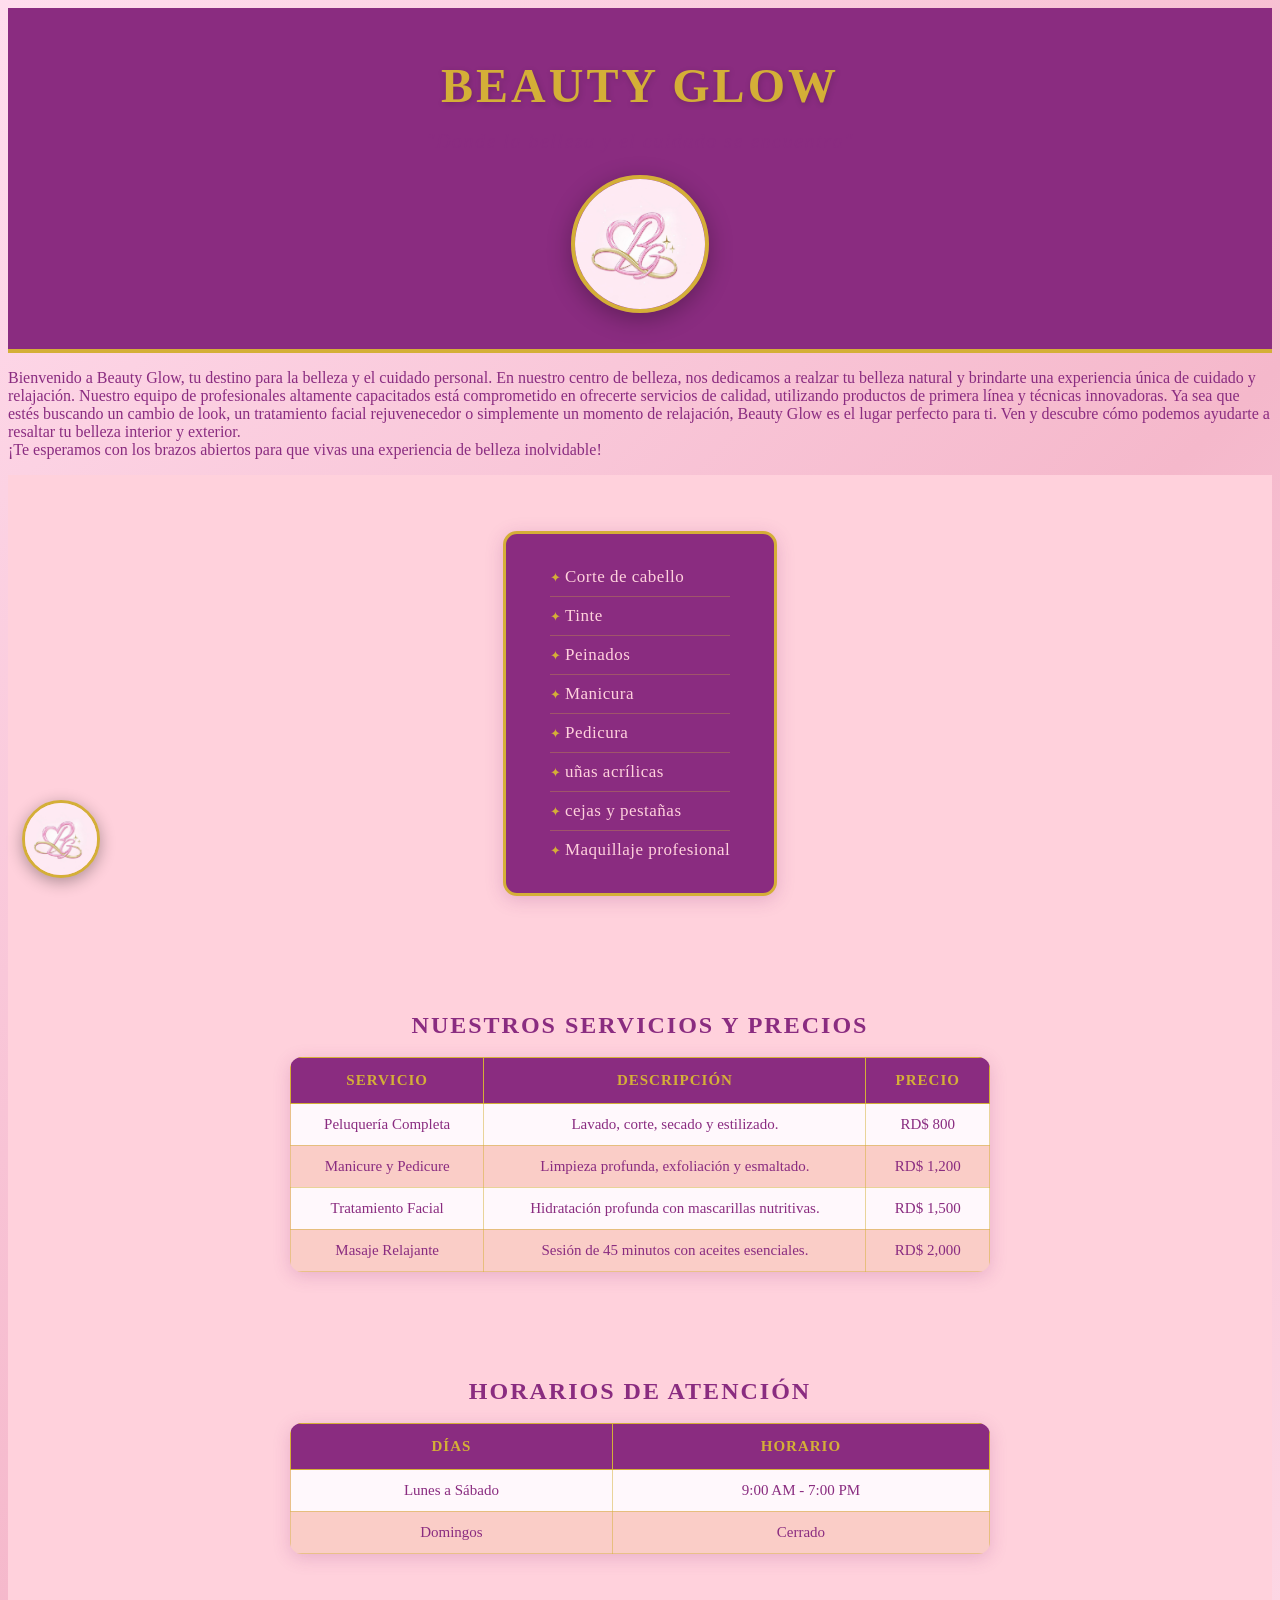
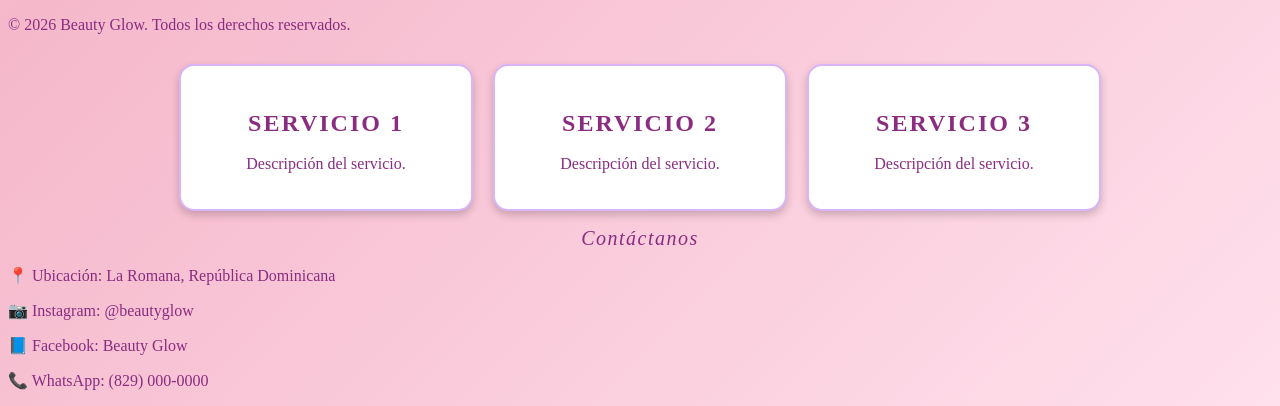
<file: Index.HTML>
<!--HTML DE LA PAGINA WEB DE EL CENTRO DE BELLEZA "Beauty Glow"-->
<html lang="es">
    <head>
        <title>Beauty Glow</title>
        <!--Linkeo con el css-->
        <link rel="stylesheet" href="css/style.css">
        <!--Linkeo con el icono en la pestaña-->
        <link rel="icon" href="img/icono_beauty.jpeg" type="image/jpeg">
    <body>
        <!--ENCABEZADO, ANDERSON NECESITO COLOR Y ESTILO/FUENTE PARA EL TITULO Y EL SLOGAN-->
        <header>
            <h1>Beauty Glow</h1>
            <h2>"Donde la belleza y el cuidado se encuentra"</h2>
            <!--Linkeo con el logo REIMON ARREGLA EL LOGO-->
            <img src="img/icono_beauty.jpeg" alt="Logo Beauty Glow">
        </header>

        <!--CONTENIDO PRINCIPAL, ANDERSON FUENTE Y COLOR PARA EL PARRAFO-->
        <main>
            <!-- SECCIÓN DE BIENVENIDA -->
            <section id="bienvenida">
                <p>Bienvenido a Beauty Glow, tu destino para la belleza y el cuidado personal. En nuestro centro de belleza, nos dedicamos a realzar tu belleza natural y brindarte una experiencia única de cuidado y relajación. Nuestro equipo de profesionales altamente capacitados está comprometido en ofrecerte servicios de calidad, utilizando productos de primera línea y técnicas innovadoras. Ya sea que estés buscando un cambio de look, un tratamiento facial rejuvenecedor o simplemente un momento de relajación, Beauty Glow es el lugar perfecto para ti. Ven y descubre cómo podemos ayudarte a resaltar tu belleza interior y exterior.<br> ¡Te esperamos con los brazos abiertos para que vivas una experiencia de belleza inolvidable!</p>
            </section>
            <!-- SECCIÓN DE SERVICIOS A OFRECER -->
            <section id="servicios">
            <ul>
            <li>Corte de cabello</li>
            <li>Tinte</li>
            <li>Peinados</li>
            <li>Manicura</li>
            <li>Pedicura</li>
            <li>uñas acrílicas</li> 
            <li>cejas y pestañas</li>
            <li>Maquillaje profesional</li>
            </ul>
</section>
            <!-- SECCIÓN DE SERVICIOS Y PRECIOS -->
            <section id="servicios-precios">
                <h3>Nuestros Servicios y Precios</h3>
                   <table>
                    <thead>
                        <tr>
                            <th>Servicio</th>
                            <th>Descripción</th>
                            <th>Precio</th>
                        </tr>
                    </thead>
                    <tbody>
                        <tr>
                            <td>Peluquería Completa</td>
                            <td>Lavado, corte, secado y estilizado.</td>
                            <td>RD$ 800</td>
                        </tr>
                        <tr>
                            <td>Manicure y Pedicure</td>
                            <td>Limpieza profunda, exfoliación y esmaltado.</td>
                            <td>RD$ 1,200</td>
                        </tr>
                        <tr>
                            <td>Tratamiento Facial</td>
                            <td>Hidratación profunda con mascarillas nutritivas.</td>
                            <td>RD$ 1,500</td>
                        </tr>
                        <tr>
                            <td>Masaje Relajante</td>
                            <td>Sesión de 45 minutos con aceites esenciales.</td>
                            <td>RD$ 2,000</td>
                        </tr>
                    </tbody>
                </table>
            </section>

            <!-- SECCIÓN DE HORARIOS -->
            <section id="horarios">
                <h3>Horarios de Atención</h3>
                <table>
                    <thead>
                        <tr>
                            <th>Días</th>
                            <th>Horario</th>
                        </tr>
                    </thead>
                    <tbody>
                        <tr>
                            <td>Lunes a Sábado</td>
                            <td>9:00 AM - 7:00 PM</td>
                        </tr>
                        <tr>
                            <td>Domingos</td>
                            <td>Cerrado</td>
                        </tr>
                    </tbody>
                </table>
            </section>
        </main>
    
        <!--PIE DE PAGINA, ANDERSON FUENTE Y COLOR PARA EL PARRAFO-->
        <footer>
            <p>© 2026 Beauty Glow. Todos los derechos reservados.</p>
        </footer>

        <!-- MINI FOTO ESQUINA INFERIOR IZQUIERDA -->
        <img src="img/icono_beauty.jpeg" alt="Beauty Glow" class="mini-foto">
        <section class="servicios">
  <div class="card">
    <h3>Servicio 1</h3>
    <p>Descripción del servicio.</p>
  </div>

  <div class="card">
    <h3>Servicio 2</h3>
    <p>Descripción del servicio.</p>
  </div>

  <div class="card">
    <h3>Servicio 3</h3>
    <p>Descripción del servicio.</p>
  </div>
</section>
<footer class="contacto">
    <h2>Contáctanos</h2>
    
    <p>📍 Ubicación: La Romana, República Dominicana</p>
    <p>📷 Instagram: @beautyglow</p>
    <p>📘 Facebook: Beauty Glow</p>
    <p>📞 WhatsApp: (829) 000-0000</p>
</footer>
    </body>
</html>
</file>
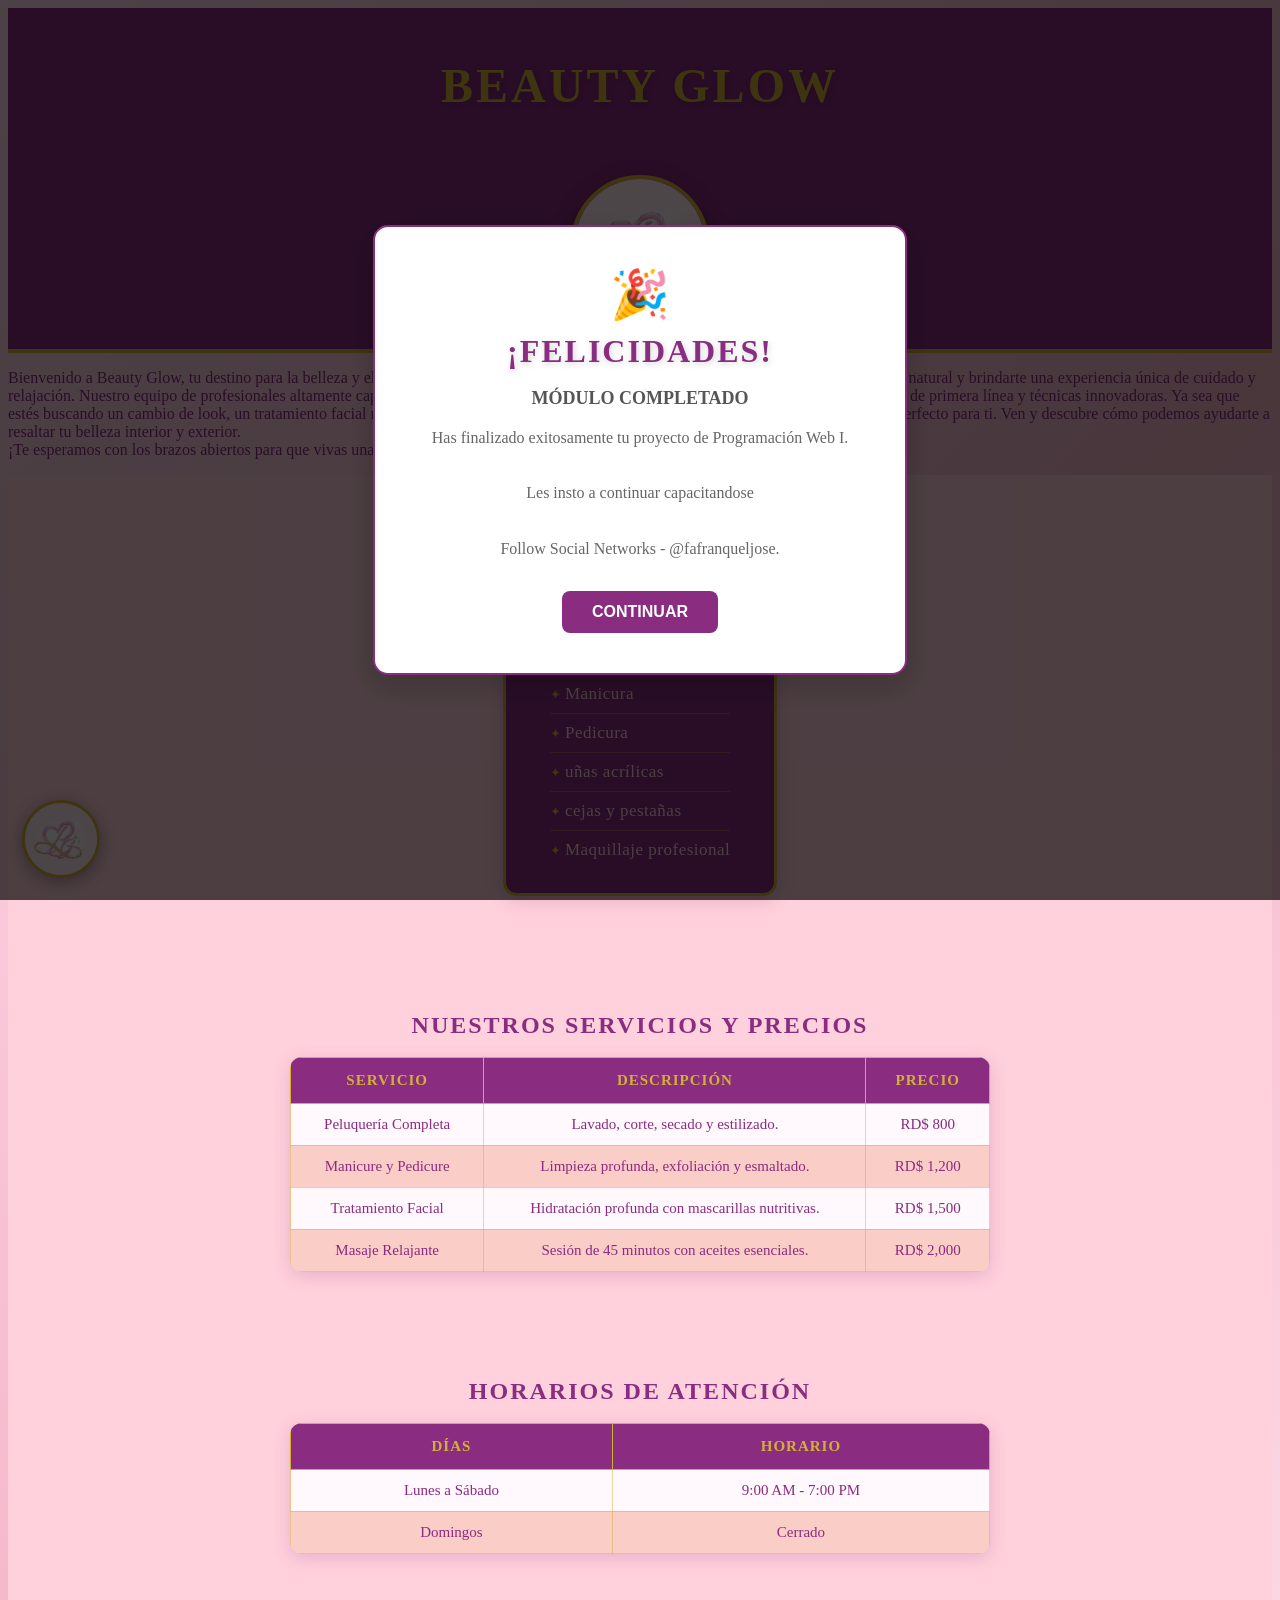
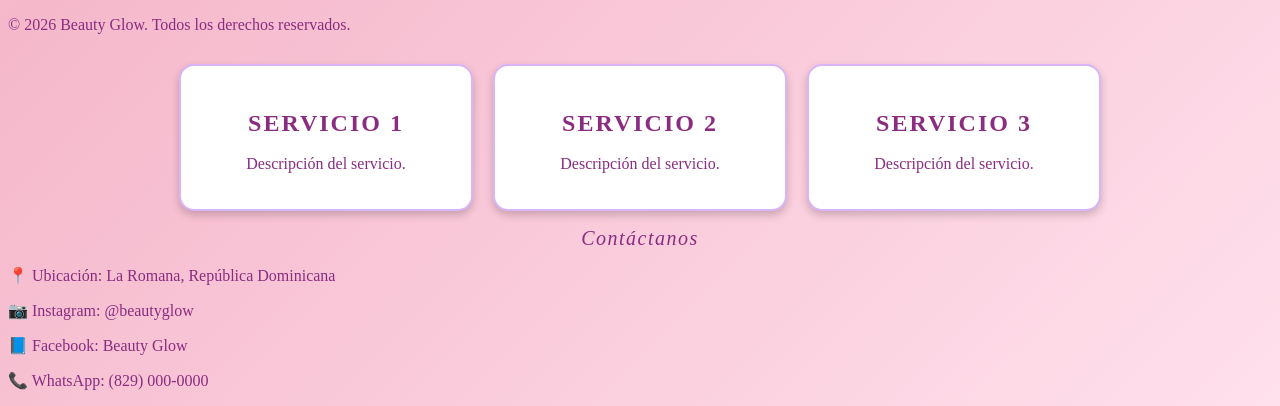
<file: index.html>
<!--HTML DE LA PAGINA WEB DE EL CENTRO DE BELLEZA "Beauty Glow"-->
<html lang="es">
    <head>
        <title>Beauty Glow</title>
        <!--Linkeo con el css-->
        <link rel="stylesheet" href="css/style.css">
        <!--Linkeo con el icono en la pestaña-->
        <link rel="icon" href="img/icono_beauty.jpeg" type="image/jpeg">
    <body>
        <!--ENCABEZADO, ANDERSON NECESITO COLOR Y ESTILO/FUENTE PARA EL TITULO Y EL SLOGAN-->
        <header>
            <h1>Beauty Glow</h1>
            <h2>"Donde la belleza y el cuidado se encuentra"</h2>
            <!--Linkeo con el logo REIMON ARREGLA EL LOGO-->
            <img src="img/icono_beauty.jpeg" alt="Logo Beauty Glow">
        </header>

        <!--CONTENIDO PRINCIPAL, ANDERSON FUENTE Y COLOR PARA EL PARRAFO-->
        <main>
            <!-- SECCIÓN DE BIENVENIDA -->
            <section id="bienvenida">
                <p>Bienvenido a Beauty Glow, tu destino para la belleza y el cuidado personal. En nuestro centro de belleza, nos dedicamos a realzar tu belleza natural y brindarte una experiencia única de cuidado y relajación. Nuestro equipo de profesionales altamente capacitados está comprometido en ofrecerte servicios de calidad, utilizando productos de primera línea y técnicas innovadoras. Ya sea que estés buscando un cambio de look, un tratamiento facial rejuvenecedor o simplemente un momento de relajación, Beauty Glow es el lugar perfecto para ti. Ven y descubre cómo podemos ayudarte a resaltar tu belleza interior y exterior.<br> ¡Te esperamos con los brazos abiertos para que vivas una experiencia de belleza inolvidable!</p>
            </section>
            <!-- SECCIÓN DE SERVICIOS A OFRECER -->
            <section id="servicios">
            <ul>
            <li>Corte de cabello</li>
            <li>Tinte</li>
            <li>Peinados</li>
            <li>Manicura</li>
            <li>Pedicura</li>
            <li>uñas acrílicas</li> 
            <li>cejas y pestañas</li>
            <li>Maquillaje profesional</li>
            </ul>
</section>
            <!-- SECCIÓN DE SERVICIOS Y PRECIOS -->
            <section id="servicios-precios">
                <h3>Nuestros Servicios y Precios</h3>
                   <table>
                    <thead>
                        <tr>
                            <th>Servicio</th>
                            <th>Descripción</th>
                            <th>Precio</th>
                        </tr>
                    </thead>
                    <tbody>
                        <tr>
                            <td>Peluquería Completa</td>
                            <td>Lavado, corte, secado y estilizado.</td>
                            <td>RD$ 800</td>
                        </tr>
                        <tr>
                            <td>Manicure y Pedicure</td>
                            <td>Limpieza profunda, exfoliación y esmaltado.</td>
                            <td>RD$ 1,200</td>
                        </tr>
                        <tr>
                            <td>Tratamiento Facial</td>
                            <td>Hidratación profunda con mascarillas nutritivas.</td>
                            <td>RD$ 1,500</td>
                        </tr>
                        <tr>
                            <td>Masaje Relajante</td>
                            <td>Sesión de 45 minutos con aceites esenciales.</td>
                            <td>RD$ 2,000</td>
                        </tr>
                    </tbody>
                </table>
            </section>

            <!-- SECCIÓN DE HORARIOS -->
            <section id="horarios">
                <h3>Horarios de Atención</h3>
                <table>
                    <thead>
                        <tr>
                            <th>Días</th>
                            <th>Horario</th>
                        </tr>
                    </thead>
                    <tbody>
                        <tr>
                            <td>Lunes a Sábado</td>
                            <td>9:00 AM - 7:00 PM</td>
                        </tr>
                        <tr>
                            <td>Domingos</td>
                            <td>Cerrado</td>
                        </tr>
                    </tbody>
                </table>
            </section>
        </main>
    
        <!--PIE DE PAGINA, ANDERSON FUENTE Y COLOR PARA EL PARRAFO-->
        <footer>
            <p>© 2026 Beauty Glow. Todos los derechos reservados.</p>
        </footer>

        <!-- MINI FOTO ESQUINA INFERIOR IZQUIERDA -->
        <img src="img/icono_beauty.jpeg" alt="Beauty Glow" class="mini-foto">
        <section class="servicios">
  <div class="card">
    <h3>Servicio 1</h3>
    <p>Descripción del servicio.</p>
  </div>

  <div class="card">
    <h3>Servicio 2</h3>
    <p>Descripción del servicio.</p>
  </div>

  <div class="card">
    <h3>Servicio 3</h3>
    <p>Descripción del servicio.</p>
  </div>
</section>
<footer class="contacto">
    <h2>Contáctanos</h2>
    
    <p>📍 Ubicación: La Romana, República Dominicana</p>
    <p>📷 Instagram: @beautyglow</p>
    <p>📘 Facebook: Beauty Glow</p>
    <p>📞 WhatsApp: (829) 000-0000</p>
</footer> 

        <!-- MODAL DE FELICITACIÓN -->
        <div id="congrats-overlay" class="modal-overlay">
            <div id="congrats-modal" class="modal-content">
                <span class="modal-emoji">🎉</span>
                <h1 class="modal-title">¡FELICIDADES!</h1>
                <p class="modal-subtitle">MÓDULO COMPLETADO</p>
                <p class="modal-text">Has finalizado exitosamente tu proyecto de Programación Web I.</p>
                <p class="modal-text">Les insto a continuar capacitandose</p>
                <p class="modal-text">Follow Social Networks - @fafranqueljose.</p>
                <button id="continue-btn" class="modal-button">CONTINUAR</button>
            </div>
        </div>

        <script>
            // Espera a que todo el contenido del DOM esté cargado
            document.addEventListener('DOMContentLoaded', () => {
                // Selecciona los elementos del modal
                const modalOverlay = document.getElementById('congrats-overlay');
                const continueBtn = document.getElementById('continue-btn');

                // Muestra el modal al cargar la página
                modalOverlay.style.display = 'flex';

                // Añade el evento de clic al botón "CONTINUAR"
                continueBtn.addEventListener('click', () => {
                    // Oculta el modal al hacer clic
                    modalOverlay.style.display = 'none';
                });
            });
        </script>
    </body>
</html>
</file>
<file: css/style.css>
HEAD
* {
    margin: 0;
    padding: 0;
    box-sizing: border-box;
}

body {
    background-color: #FFD1DC;
    font-family: Georgia, serif;
    color: #8A2C80;
}

/* ENCABEZADO */

.encabezado {
    background-color: #8A2C80;
    padding: 20px 40px;
    text-align: center;
    border-bottom: 4px solid #D4AF37;
}

.titulo {
    font-size: 48px;
    color: #D4AF37;
    letter-spacing: 3px;
    text-transform: uppercase;
}

.subtitulo {
    font-size: 18px;
    color: #FFD1DC;
    margin-top: 6px;
    letter-spacing: 1px;
}

/* NAVEGACION */

.navegacion {
    background-color: #D4AF37;
    padding: 12px 0;
    text-align: center;
}

.navegacion a {
    color: #a03d969c;
    text-decoration: none;
    font-size: 16px;
    font-weight: bold;
    margin: 0 20px;
    text-transform: uppercase;
    letter-spacing: 1px;
}

.navegacion a:hover {
    color: #ffd1dc85;
    text-decoration: underline;
}

/* SECCION PRINCIPAL */

.seccion-principal {
    padding: 60px 40px;
    text-align: center;
    background-color: #b83974d8;
}

.parrafo-descripcion {
    font-size: 17px;
    color: #8A2C80;
    line-height: 1.8;
    max-width: 700px;
    margin: 20px auto;
}

/* TARJETAS DE SERVICIOS */

.seccion-servicios {
    padding: 50px 40px;
    background-color: #8A2C80;
    text-align: center;
}

.titulo-seccion {
    font-size: 32px;
    color: #D4AF37;
    margin-bottom: 30px;
    text-transform: uppercase;
    letter-spacing: 2px;
}

.tarjeta {
    background-color: #FFD1DC;
    border: 2px solid #D4AF37;
    border-radius: 8px;
    padding: 30px 20px;
    display: inline-block;
    width: 250px;
    margin: 15px;
    vertical-align: top;
}

.tarjeta-titulo {
    font-size: 20px;
    color: #8A2C80;
    margin-bottom: 10px;
    font-weight: bold;
}

.tarjeta-texto {
    font-size: 15px;
    color: #8A2C80;
    line-height: 1.6;
}

/* PIE DE PAGINA */

.pie-pagina {
    background-color: #8A2C80;
    color: #FFD1DC;
    text-align: center;
    padding: 20px;
    border-top: 4px solid #D4AF37;
    font-size: 14px;
}
/* TITULO PRINCIPAL */

h1, .titulo {
    font-size: 48px;
    color: #D4AF37;
    letter-spacing: 3px;
    text-transform: uppercase;
    text-align: center;
    margin: 20px 0 8px 0;
    font-family: Georgia, serif;
    text-shadow: 1px 2px 6px rgba(0,0,0,0.18);
}

/* SUBTITULO / SLOGAN */

h2, .subtitulo {
    font-size: 20px;
    color: #8A2C80;
    text-align: center;
    margin-bottom: 10px;
    letter-spacing: 1.5px;
    font-style: italic;
    font-weight: normal;
}

/* PARRAFO DE BIENVENIDA */

p.bienvenida, .parrafo-bienvenida {
    font-size: 17px;
    color: #8A2C80;
    line-height: 1.8;
    max-width: 680px;
    margin: 24px auto;
    text-align: center;
    background-color: rgba(255,255,255,0.45);
    border-left: 4px solid #D4AF37;
    padding: 16px 24px;
    border-radius: 6px;
}

/* FONDO DE LA PAGINA */

body {
    background: linear-gradient(135deg, #ffd1e7bb 0%, #f5b8cb 50%, #ffe0ec 100%);
    min-height: 100vh;
}

/* RESALTADO DE "BEAUTY GLOW" EN EL TEXTO */

.marca-resaltada {
    color: #8A2C80;
    font-weight: bold;
    background-color: #D4AF37;
    padding: 1px 5px;
    border-radius: 3px;
    font-style: normal;
    letter-spacing: 0.5px;
}

/* HEADER - ESTRUCTURA Y LOGO */

header {
    text-align: center;
    background-color: #8A2C80;
    padding: 30px 20px 36px 20px;
    border-bottom: 4px solid #D4AF37;
}

header img {
    display: block;
    margin: 22px auto 0 auto;
    width: 130px;
    height: 130px;
    object-fit: cover;
    border-radius: 50%;
    border: 4px solid #D4AF37;
    box-shadow: 0 6px 24px rgba(0,0,0,0.30);
    transition: transform 0.3s ease;
}

header img:hover {
    transform: scale(1.06);
}

/* LISTA DE SERVICIOS */

#servicios {
    padding: 40px 20px;
    text-align: center;
    background-color: #FFD1DC;
}

#servicios ul {
    list-style: none;
    display: inline-block;
    text-align: left;
    background-color: #8A2C80;
    border: 3px solid #D4AF37;
    border-radius: 14px;
    padding: 24px 44px;
    margin: 16px auto;
    box-shadow: 0 4px 18px rgba(138,44,128,0.22);
}

#servicios li {
    color: #FFD1DC;
    font-size: 17px;
    font-family: Georgia, serif;
    padding: 9px 0;
    border-bottom: 1px solid rgba(212,175,55,0.30);
    letter-spacing: 0.5px;
}

#servicios li::before {
    content: "✦ ";
    color: #D4AF37;
    font-size: 13px;
}

#servicios li:last-child {
    border-bottom: none;
}

/* SECCIONES CON TABLAS */

#servicios-precios,
#horarios {
    padding: 36px 20px;
    text-align: center;
    background-color: #FFD1DC;
}

h3 {
    font-size: 24px;
    color: #8A2C80;
    text-transform: uppercase;
    letter-spacing: 2px;
    margin-bottom: 18px;
    font-family: Georgia, serif;
}

/* TABLAS */

table {
    width: 90%;
    max-width: 700px;
    margin: 0 auto 10px auto;
    border-collapse: collapse;
    border-radius: 12px;
    overflow: hidden;
    box-shadow: 0 4px 18px rgba(138,44,128,0.20);
}

table thead tr {
    background-color: #8A2C80;
}

table th {
    padding: 14px 20px;
    font-size: 15px;
    color: #D4AF37;
    letter-spacing: 1px;
    text-transform: uppercase;
    font-family: Georgia, serif;
    border: 1px solid #D4AF37;
}

table td {
    padding: 12px 20px;
    font-size: 15px;
    color: #8A2C80;
    font-family: Georgia, serif;
    border: 1px solid rgba(212,175,55,0.50);
    text-align: center;
}

table tbody tr:nth-child(even) {
    background-color: rgba(212,175,55,0.13);
}

table tbody tr:nth-child(odd) {
    background-color: #fff8fc;
}

table tbody tr:hover {
    background-color: rgba(138,44,128,0.09);
    transition: background-color 0.2s ease;
}

/* MINI FOTO FIJA - ESQUINA INFERIOR IZQUIERDA */

.mini-foto {
    position: fixed;
    bottom: 22px;
    left: 22px;
    width: 72px;
    height: 72px;
    border-radius: 50%;
    object-fit: cover;
    border: 3px solid #D4AF37;
    box-shadow: 0 4px 16px rgba(0,0,0,0.32);
    z-index: 999;
    transition: transform 0.3s ease, box-shadow 0.3s ease;
    background-color: #8A2C80;
}

.mini-foto:hover {
    transform: scale(1.18);
    box-shadow: 0 6px 24px rgba(212,175,55,0.50);
}
.servicios{
    display: flex;
    justify-content: center;
    gap: 20px;
    margin-top: 30px;
    text-align: center;
}

.card{
    width: 250px;
    padding: 20px;
    border: 2px solid #d8b4f8;
    border-radius: 15px;
    background: #fff;
    box-shadow: 0 4px 8px rgba(0,0,0,0.2);
}

/* --- ESTILOS DEL MODAL DE FELICITACIÓN --- */

/* Fondo oscuro semitransparente */
.modal-overlay {
    position: fixed;
    top: 0;
    left: 0;
    width: 100%;
    height: 100%;
    background-color: rgba(0, 0, 0, 0.7);
    display: none; /* Oculto por defecto, controlado por JS */
    justify-content: center;
    align-items: center;
    z-index: 1000; /* Asegura que esté por encima de todo */
}

/* Contenido del modal */
.modal-content {
    background-color: #ffffff;
    padding: 40px;
    border-radius: 15px;
    box-shadow: 0 10px 30px rgba(0, 0, 0, 0.2);
    text-align: center;
    width: 90%;
    max-width: 450px;
    font-family: 'Georgia', serif;
    color: #333;
    border: 2px solid #8A2C80;
    animation: fadeInScale 0.5s ease-out forwards;
}

/* Animación de entrada */
@keyframes fadeInScale {
    from {
        opacity: 0;
        transform: scale(0.9);
    }
    to {
        opacity: 1;
        transform: scale(1);
    }
}

.modal-emoji {
    font-size: 48px;
}

.modal-title {
    font-size: 32px;
    color: #8A2C80;
    margin: 10px 0;
    text-transform: uppercase;
    letter-spacing: 2px;
}

.modal-subtitle {
    font-size: 18px;
    font-weight: bold;
    color: #555;
    margin-bottom: 15px;
}

.modal-text {
    font-size: 16px;
    color: #666;
    line-height: 1.6;
    margin-bottom: 30px;
}

.modal-button {
    background-color: #8A2C80;
    color: #FFFFFF;
    border: none;
    padding: 12px 30px;
    border-radius: 8px;
    font-size: 16px;
    font-weight: bold;
    cursor: pointer;
    transition: background-color 0.3s ease, transform 0.2s ease;
}

.modal-button:hover {
    background-color: #a03d96;
    transform: scale(1.05);
}
</file>
